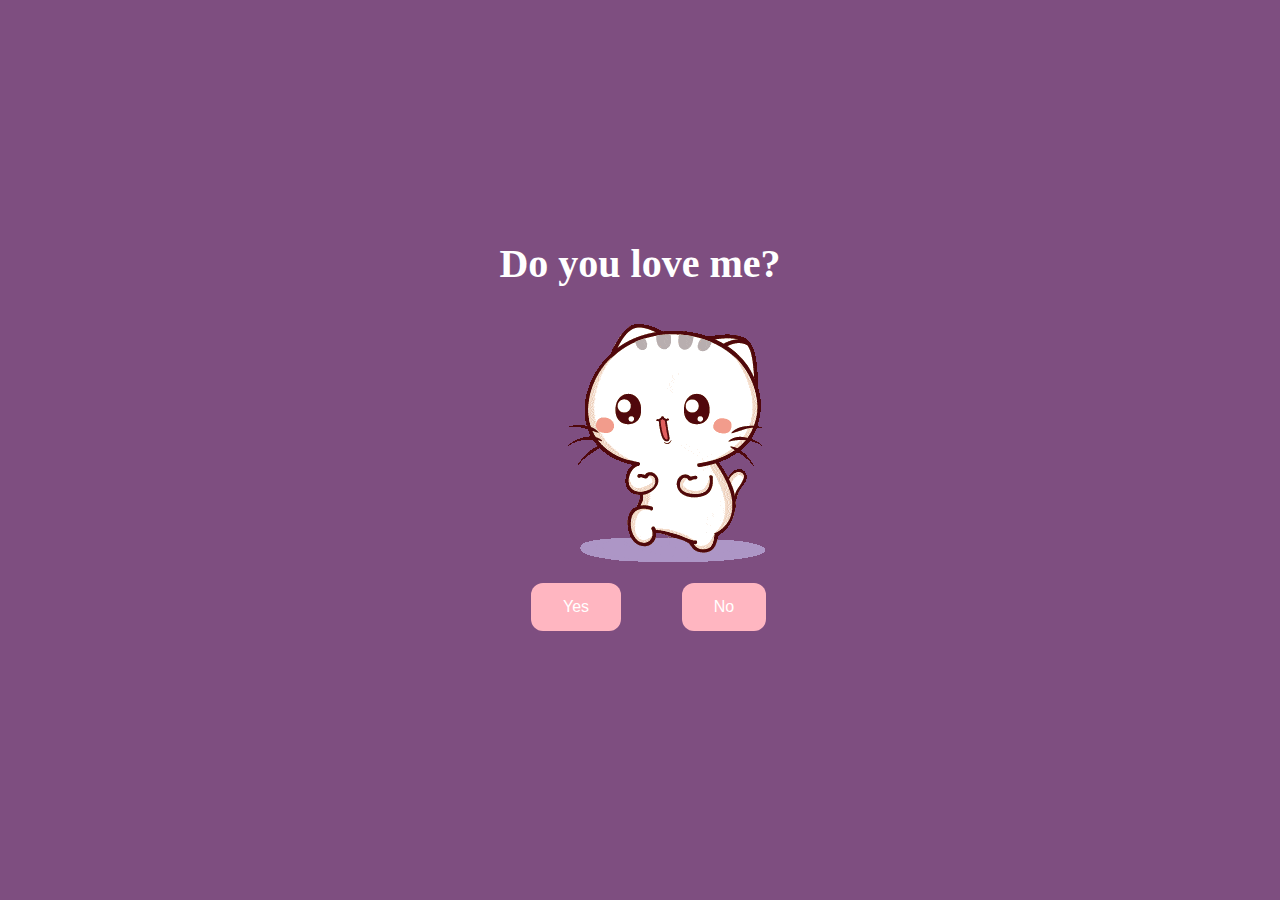
<file: top/index.html>
<!DOCTYPE html>
<html lang="en">
    <head>
        <link rel="stylesheet" href="./styles.css">
        <title>Answer my question cutie</title>
    </head> 
    <body>
        <div class="container">
            <div >
                <h1 class = "header_text">Do you love me?</h1>
            </div>
            <div class="gif_container">
                <img src="/cyber-monday-icegif-3.gif" alt="cute animated gif">
            </div>
            <div class = "buttons">
                <button class="btn" id = "yesButton" onclick="nextPage()">Yes</button>
                <button class="btn" id="noButton" onmouseover="moveButton()" onclick="moveButton()">No</button>
                <script>
                    function nextPage() {
                        window.location.href = "yes.html";
                    }
                    
                    function moveButton() {
                        var x = Math.random() * (window.innerWidth - document.getElementById('noButton').offsetWidth) - 85;
                        var y = Math.random() * (window.innerHeight - document.getElementById('noButton').offsetHeight) - 48;
                        document.getElementById('noButton').style.left = `${x}px`;
                        document.getElementById('noButton').style.top = `${y}px`;
                    }
                </script> 
            </div>
        </div>
       
    </body> 
</html>
</file>
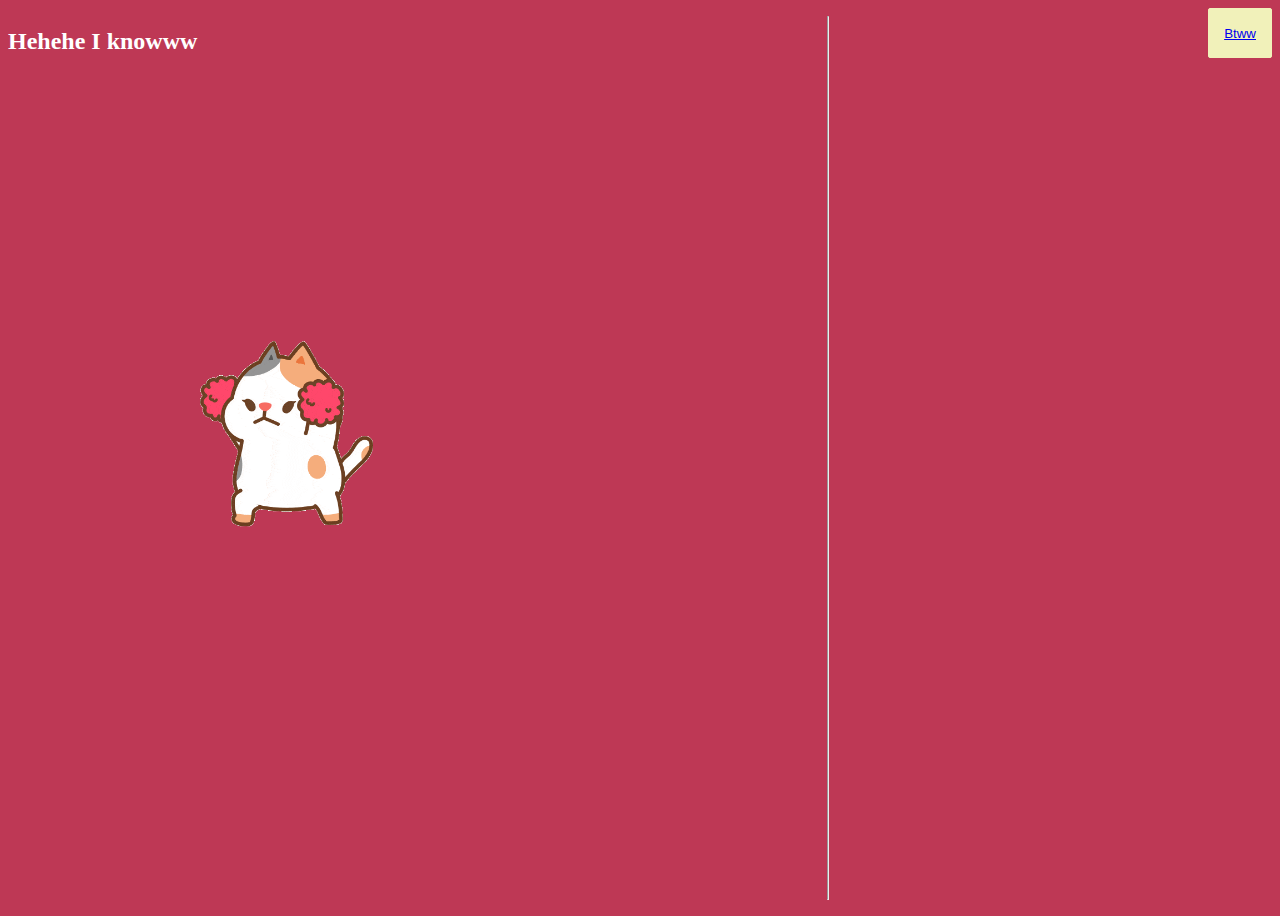
<file: top/yes.html>
<!DOCTYPE html>
<html lang="en">
    <head>
        <link rel="stylesheet" href="./yes_styles.css">
        <link rel="stylesheet" href="/button.css">
        <title>Muwaah</title>
    </head> 
    <body>
        <div class="text">
            <h2>Hehehe I knowww</h2>
        </div>
        <div class="flex">
            <div class="center" > 
                <img src="/icegif-137.gif" width="200px" height="200px" alt="Cute animated illustration"> 
            </div>
        </div>
     
        <hr>
        <footer>
            <button class="vid-button">
                <a href="/videoForCutie.html">Btww</a>
            </button>    
        </footer>
        
       
    </body> 
</html>
</file>
<file: top/styles.css>
body {
    display: flex;
    justify-content: center;
    align-items: center;
    height: 90vh;
    background-color: #7e4e80;
}

#noButton {
    position: absolute;
    margin-left: 150px;
    transition: 0.5s;
}

#yesButton {
    position: absolute;
    margin-right: 150px;
}

.header_text {
    font-family: 'Nunito';
    font-size: 40px;
    font-weight: bold;
    color: white;
    text-align: center;
    margin-top: 20px;
    margin-bottom: 0px;
}

.buttons {
    display: flex;
    flex-direction: row;
    justify-content: center;
    align-items: center;
    margin-top: 20px;
    margin-left: 20px;
}

.btn {
    background-color: #FFB6C1;
    color: white;
    padding: 15px 32px;
    text-align: center;
    display: inline-block;
    font-size: 16px;
    margin: 4px 2px;
    cursor: pointer;
    border: none;
    border-radius: 12px;
    transition: background-color 0.3s ease;
}

.gif_container {
    display: flex;
    justify-content: center;
    align-items: center;
}

@media only screen and (max-width: 320px) and (max-height: 568px) {
    body {
        height: 100vh;
    }

    .header_text {
        font-size: 20px;
    }

    img {
        height: 60vh;
    }

    .btn {
        padding: 10px 18px;
        font-size: 12px;
    }
}

@media only screen and (max-width: 414px) and (max-height: 736px) {
    body {
        height: 90vh;
    }

    .header_text {
        font-size: 28px;
    }

    img {
        height: 60vh;
    }

    .btn {
        padding: 15px 25px;
        font-size: 14px;
    }
}
</file>
<file: top/yes_styles.css>
body {
    display: flex;
    justify-content: center;
    align-items: top;
    height: 100vh;
    background-color: #be3855;
}
.text{
    background-color: #be3855;
    font-family: 'Nunito';
    text-align: center;
    color: rgb(255, 255, 255);
  }

/* .header_text {
    
    font-size: 50px;
    font-weight: bold;
    color: white;
    text-align: top;
    align-items: center;
    margin-top: 20px;
    margin-bottom: 0px;
} */

.flex{
    display: flex;
    align-items:center;
    justify-content: center;
}

.center{
    background-color: #be3855;
    width:250px;
    height: 250px;
}
</file>
<file: button.css>
.vid-button{
    background-color: rgb(241, 241, 186);
    height: 50px;
    color: rgb(241, 241, 186);
    border: rgb(241, 241, 186);
    border-style: solid;
    border-width: 1px;
    padding-left: 15px;
    padding-right: 15px;
    padding-top: 9px;
    padding-bottom: 9px;
    border-radius: 2px;
    cursor: pointer;
    transition: background-color 0.2s, color 0.2s;
    vertical-align: top;
}

.vid-button:hover{
    background-color: rgb(241, 241, 186);
    color: white;
    border: rgb(241, 241, 186);
    border-style: solid;
    border-width: 1px;
    padding-left: 15px;
    padding-right: 15px;
    padding-top: 9px;
    padding-bottom: 9px;
    border-radius: 2px;
    cursor: pointer;
    vertical-align: top;
}

.vid-button:active{

    opacity: 0.7%;
}
</file>
